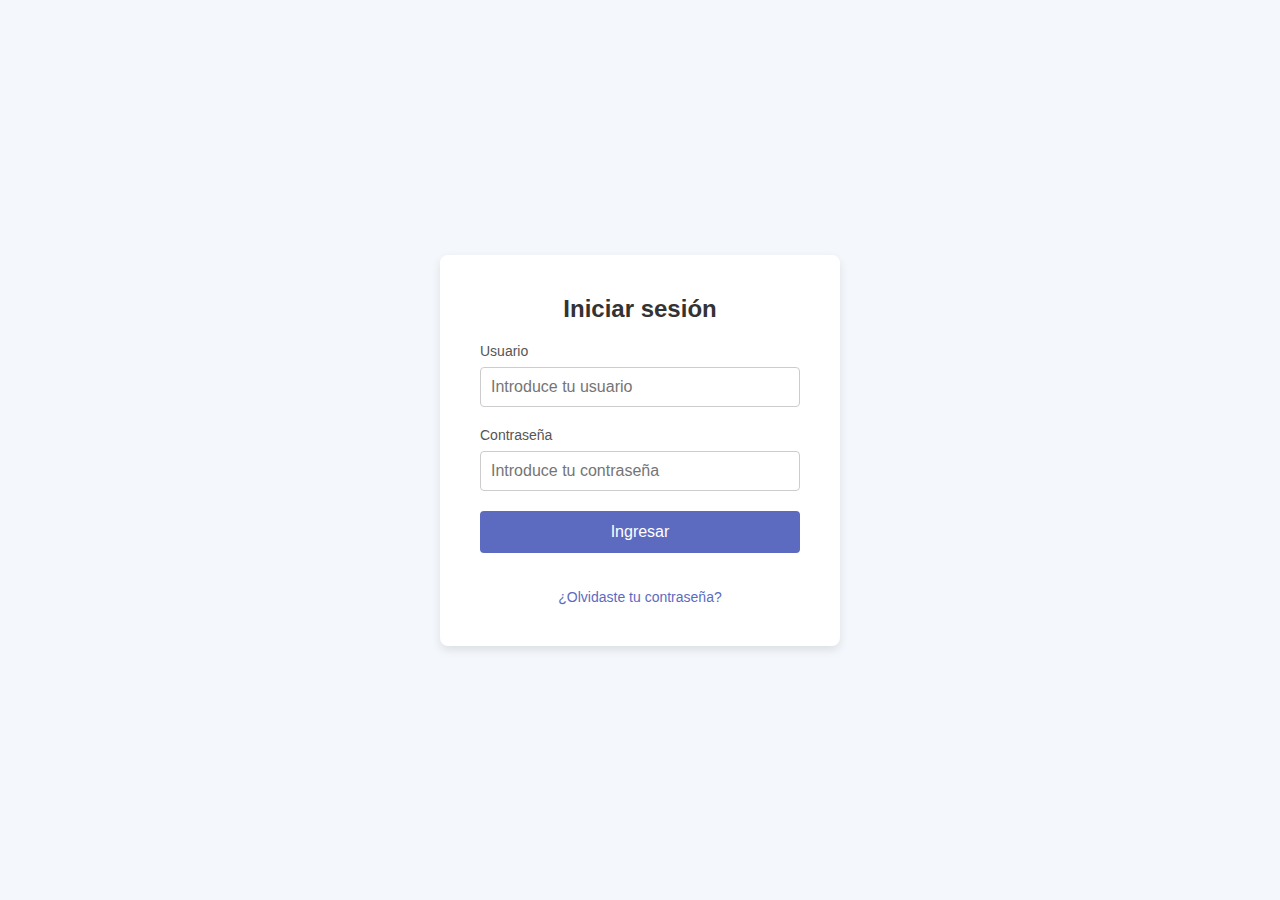
<file: index.html>
<!DOCTYPE html>
<html lang="es">
<head>
    <meta charset="UTF-8">
    <meta name="viewport" content="width=device-width, initial-scale=1.0">
    <title>Inicio de Sesión</title>
    <link rel="stylesheet" href="estilos.css">
</head>
<body>
    <div class="login-container">
        <h2>Iniciar sesión</h2>
        <form action="#" method="POST" class="login-form">
            <div class="input-group">
                <label for="username">Usuario</label>
                <input type="text" id="username" name="username" placeholder="Introduce tu usuario" required>
            </div>
            <div class="input-group">
                <label for="password">Contraseña</label>
                <input type="password" id="password" name="password" placeholder="Introduce tu contraseña" required>
            </div>
            <button type="submit" class="login-btn">Ingresar</button>
            <div class="forgot-password">
                <a href="#">¿Olvidaste tu contraseña?</a>
            </div>
        </form>
    </div>
</body>
</html>
</file>
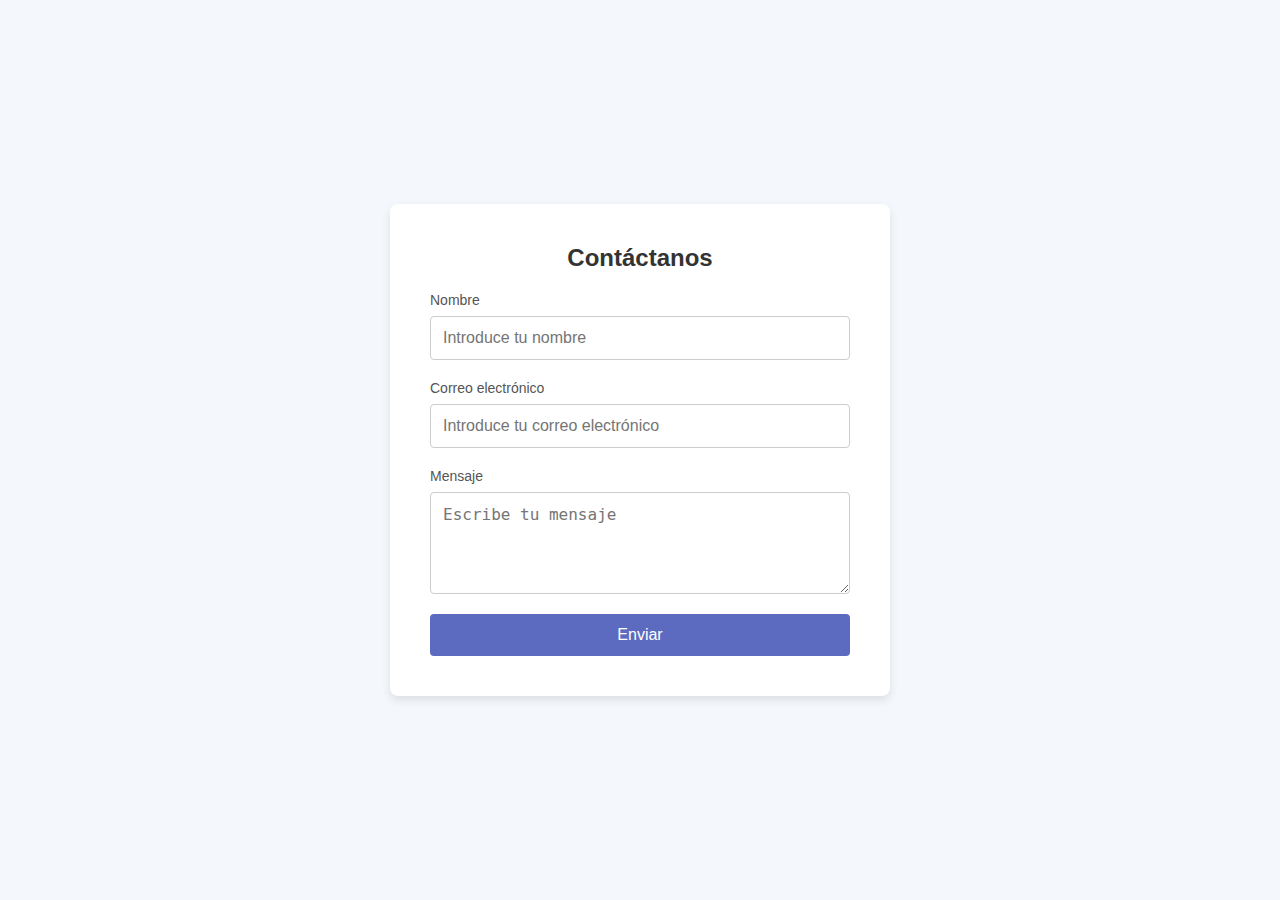
<file: contacto.html>
<!DOCTYPE html>
<html lang="es">
<head>
    <meta charset="UTF-8">
    <meta name="viewport" content="width=device-width, initial-scale=1.0">
    <title>Formulario de Contacto</title>
    <link rel="stylesheet" href="estilos-contacto.css">
</head>
<body>
    <div class="contact-container">
        <h2>Contáctanos</h2>
        <form action="#" method="POST" class="contact-form">
            <div class="input-group">
                <label for="name">Nombre</label>
                <input type="text" id="name" name="name" placeholder="Introduce tu nombre" required>
            </div>
            <div class="input-group">
                <label for="email">Correo electrónico</label>
                <input type="email" id="email" name="email" placeholder="Introduce tu correo electrónico" required>
            </div>
            <div class="input-group">
                <label for="message">Mensaje</label>
                <textarea id="message" name="message" placeholder="Escribe tu mensaje" rows="4" required></textarea>
            </div>
            <button type="submit" class="contact-btn">Enviar</button>
        </form>
    </div>
</body>
</html>
</file>
<file: estilos.css>
/* Reset de estilos básicos */
* {
    margin: 0;
    padding: 0;
    box-sizing: border-box;
}

/* Fondo de la página */
body {
    font-family: Arial, sans-serif;
    background-color: #f4f7fc;
    display: flex;
    justify-content: center;
    align-items: center;
    height: 100vh;
    margin: 0;
}

/* Contenedor principal */
.login-container {
    background-color: #fff;
    padding: 40px;
    border-radius: 8px;
    box-shadow: 0 4px 10px rgba(0, 0, 0, 0.1);
    width: 100%;
    max-width: 400px;
    text-align: center;
}

/* Título */
h2 {
    margin-bottom: 20px;
    color: #333;
}

/* Estilos del formulario */
.login-form {
    display: flex;
    flex-direction: column;
    gap: 20px;
}

/* Estilos de los inputs */
.input-group {
    display: flex;
    flex-direction: column;
    text-align: left;
}

.input-group label {
    margin-bottom: 8px;
    font-size: 14px;
    color: #555;
}

.input-group input {
    padding: 10px;
    font-size: 16px;
    border: 1px solid #ccc;
    border-radius: 4px;
    outline: none;
    transition: border-color 0.3s;
}

.input-group input:focus {
    border-color: #5c6bc0;
}

/* Botón de ingreso */
.login-btn {
    padding: 12px;
    font-size: 16px;
    background-color: #5c6bc0;
    color: white;
    border: none;
    border-radius: 4px;
    cursor: pointer;
    transition: background-color 0.3s;
}

.login-btn:hover {
    background-color: #3f4b8b;
}

/* Enlace para "olvidaste contraseña" */
.forgot-password {
    margin-top: 15px;
}

.forgot-password a {
    font-size: 14px;
    color: #5c6bc0;
    text-decoration: none;
}

.forgot-password a:hover {
    text-decoration: underline;
}
</file>
<file: estilos-contacto.css>
/* Reset de estilos básicos */
* {
    margin: 0;
    padding: 0;
    box-sizing: border-box;
}

/* Fondo de la página */
body {
    font-family: Arial, sans-serif;
    background-color: #f4f7fc;
    display: flex;
    justify-content: center;
    align-items: center;
    height: 100vh;
    margin: 0;
}

/* Contenedor principal */
.contact-container {
    background-color: #fff;
    padding: 40px;
    border-radius: 8px;
    box-shadow: 0 4px 10px rgba(0, 0, 0, 0.1);
    width: 100%;
    max-width: 500px;
    text-align: center;
}

/* Título */
h2 {
    margin-bottom: 20px;
    color: #333;
}

/* Estilos del formulario */
.contact-form {
    display: flex;
    flex-direction: column;
    gap: 20px;
}

/* Estilos de los inputs y textarea */
.input-group {
    display: flex;
    flex-direction: column;
    text-align: left;
}

.input-group label {
    margin-bottom: 8px;
    font-size: 14px;
    color: #555;
}

.input-group input, .input-group textarea {
    padding: 12px;
    font-size: 16px;
    border: 1px solid #ccc;
    border-radius: 4px;
    outline: none;
    transition: border-color 0.3s;
}

.input-group input:focus, .input-group textarea:focus {
    border-color: #5c6bc0;
}

/* Botón de enviar */
.contact-btn {
    padding: 12px;
    font-size: 16px;
    background-color: #5c6bc0;
    color: white;
    border: none;
    border-radius: 4px;
    cursor: pointer;
    transition: background-color 0.3s;
}

.contact-btn:hover {
    background-color: #3f4b8b;
}

/* Estilo para el textarea */
textarea {
    resize: vertical; /* Permite cambiar el tamaño vertical del textarea */
}

/* Media query para pantallas más pequeñas */
@media (max-width: 600px) {
    .contact-container {
        padding: 20px;
    }
    
    .contact-form {
        gap: 15px;
    }

    .contact-btn {
        padding: 10px;
    }
}
</file>
